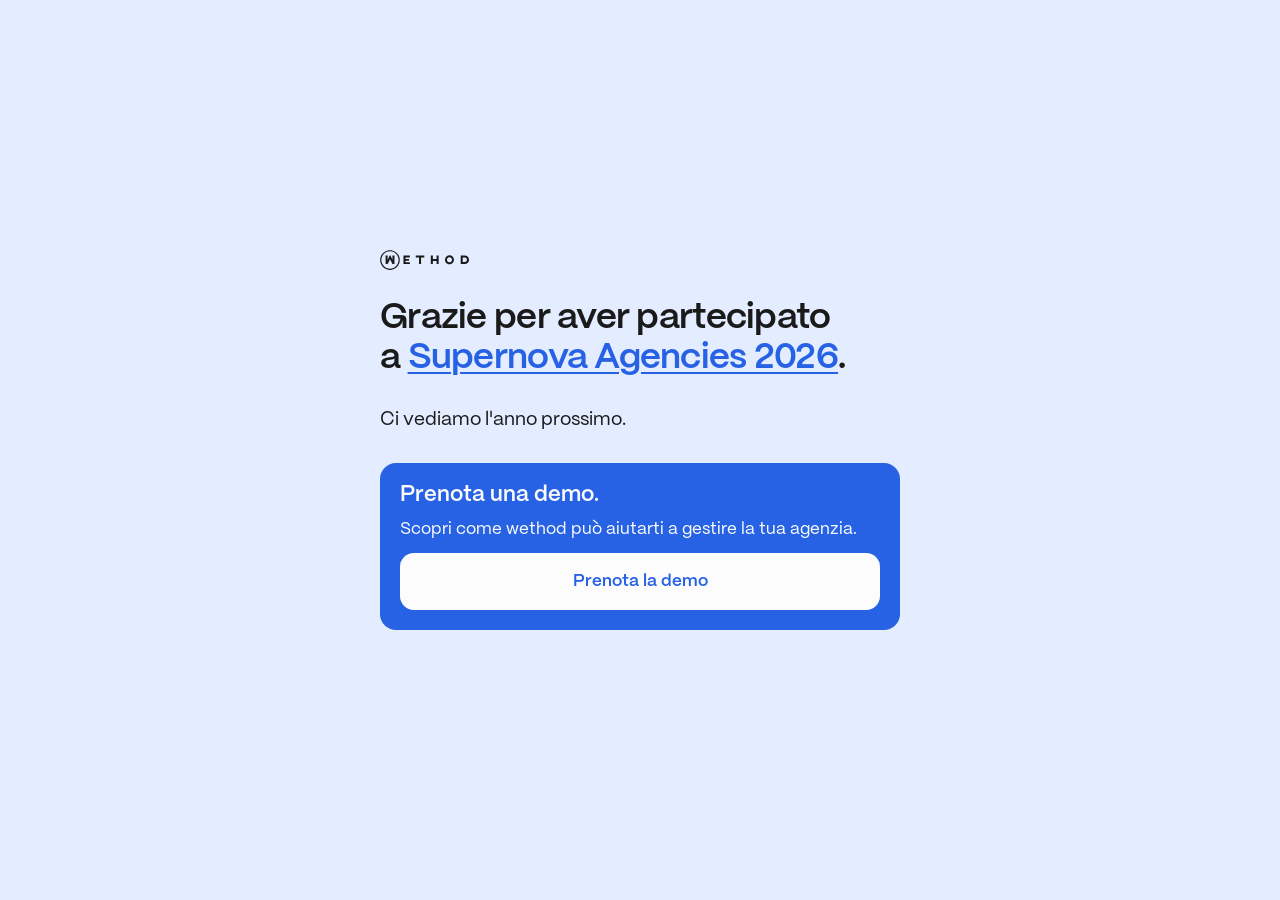
<file: index.html>
<!doctype html>
<html lang="it">
<head>
  <meta charset="utf-8">
  <meta name="viewport" content="width=device-width, initial-scale=1, viewport-fit=cover">
  <meta name="theme-color" content="#e3edff">
  <title>Grazie! · Supernova Agencies 2026 · wethod</title>
  <link rel="icon" href="assets/logo-symbol.svg" type="image/svg+xml">
  <link rel="preload" href="assets/fonts/PPMori-SemiBold.otf" as="font" type="font/otf" crossorigin>
  <link rel="stylesheet" href="styles.css?v=20261002-2">
</head>
<body>
  <main id="app">
    <section class="screen start farewell" aria-labelledby="farewell-title">
      <div class="topbar">
        <img class="logo" src="assets/logo.svg" alt="wethod" draggable="false">
      </div>
      <h1 id="farewell-title">Grazie per aver partecipato a <a href="https://www.wethod.com/supernova2026">Supernova Agencies 2026</a>.</h1>
      <p class="lead">Ci vediamo l'anno prossimo.</p>
      <section class="intensive" aria-labelledby="demo-title">
        <h2 id="demo-title">Prenota una demo.</h2>
        <p>Scopri come wethod può aiutarti a gestire la tua agenzia.</p>
        <a class="btn" href="https://www.wethod.com/prenota-la-tua-demo" target="_blank" rel="noopener">Prenota la demo</a>
      </section>
    </section>
  </main>
  <!-- Quiz disabilitato dopo l'evento. Per riattivarlo, svuotare #app
       e ripristinare questi script, mantenendo l'ordine:
  <script src="data.js"></script>
  <script src="app.js"></script>
  -->
</body>
</html>
</file>
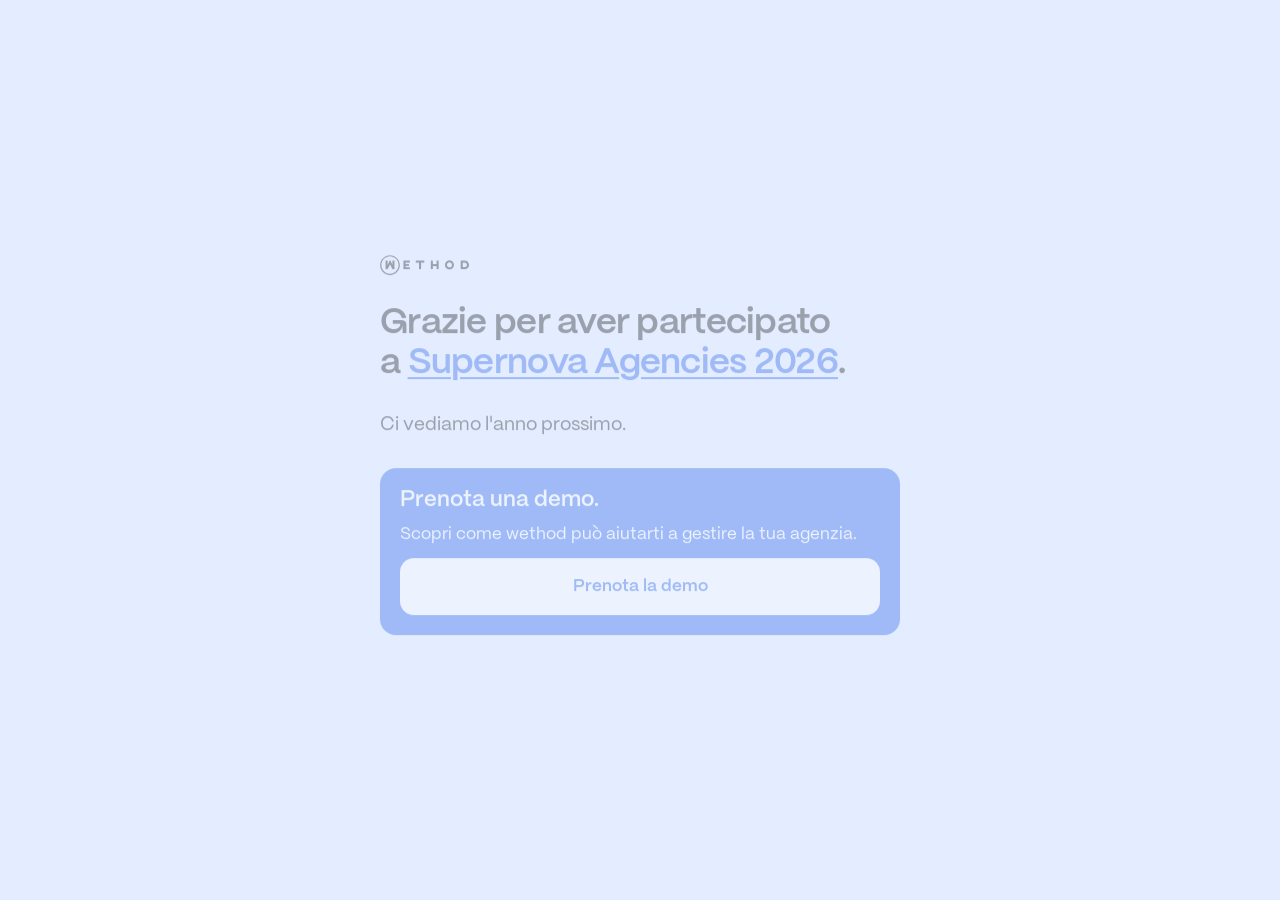
<file: cartello.html>
<!doctype html>
<html lang="it">
<head>
  <meta charset="utf-8">
  <meta http-equiv="refresh" content="0; url=./">
  <meta name="viewport" content="width=device-width, initial-scale=1">
  <title>Cartello stand · Qual è il tuo nonsense?</title>
  <link rel="stylesheet" href="styles.css">
  <style>
    @page { size: A4 portrait; margin: 0; }
    body { padding: 0; background: #e3edff; }
    .poster { width: 210mm; height: 297mm; margin: 0 auto; padding: 22mm 20mm; display: flex; flex-direction: column; gap: 14mm; background: #e3edff; }
    .poster .logo { height: 11mm; }
    .poster h1 { font-size: 30mm; line-height: .95; letter-spacing: -.02em; }
    .poster h1 em { font-style: normal; font-weight: 200; display: block; }
    .poster .lead { font-size: 8mm; line-height: 1.25; max-width: 150mm; }
    .qrbox { display: flex; gap: 10mm; align-items: flex-end; margin-top: auto; }
    #qr { background: #fff; padding: 6mm; border-radius: 6mm; width: 76mm; height: 76mm; }
    #qr img, #qr canvas { width: 100% !important; height: 100% !important; display: block; }
    .steps { display: grid; gap: 4mm; font-size: 6mm; line-height: 1.25; }
    .steps b { font-weight: 600; color: #2762e5; }
    .url { font-size: 4mm; color: #6d6d6d; word-break: break-all; }
    .tools { max-width: 210mm; margin: 12px auto; padding: 0 16px; display: flex; gap: 8px; font-size: 14px; flex-wrap: wrap; }
    .tools input { flex: 1; min-width: 200px; font: inherit; padding: 8px 10px; border: 1px solid #bbb; border-radius: 8px; }
    .tools button { font: inherit; padding: 8px 14px; border: 0; border-radius: 8px; background: #2762e5; color: #fff; cursor: pointer; }
    @media print { .tools { display: none; } .poster { margin: 0; } }
    @media screen and (max-width: 820px) { .poster { transform-origin: top left; zoom: .45; } }
  </style>
</head>
<body>
  <p>L'evento è terminato. <a href="./">Vai alla pagina di Supernova Agencies 2026</a>.</p>
  <!-- Cartello originale conservato ma disabilitato. -->
  <template id="archived-poster">
  <div class="tools">
    <input id="url" aria-label="Indirizzo del quiz">
    <button id="apply">Aggiorna QR</button>
    <button onclick="window.print()">Stampa</button>
  </div>
  <div class="poster">
    <img class="logo" src="assets/logo.svg" alt="wethod">
    <h1>Qual è il tuo <em>nonsense?</em></h1>
    <p class="lead">Sei domande sulla vita in agenzia. Ci vogliono 90 secondi, meno di una call.</p>
    <div class="qrbox">
      <div id="qr"></div>
      <div class="steps">
        <span><b>1.</b> Inquadra il QR</span>
        <span><b>2.</b> Scopri il tuo nonsense</span>
        <span><b>3.</b> Ritira il tuo merch al banco</span>
        <span class="url" id="urlText"></span>
      </div>
    </div>
  </div>
  <script src="https://cdnjs.cloudflare.com/ajax/libs/qrcodejs/1.0.0/qrcode.min.js"></script>
  <script>
    // Di default il QR punta a index.html nella stessa cartella. Si può forzare con ?url=https://...
    const param = new URLSearchParams(location.search).get("url");
    const base = param || new URL("./", location.href).href;
    const input = document.getElementById("url");
    input.value = base;
    function draw(u) {
      const box = document.getElementById("qr");
      box.innerHTML = "";
      new QRCode(box, { text: u, width: 600, height: 600, colorDark: "#1a1a1a", colorLight: "#ffffff", correctLevel: QRCode.CorrectLevel.M });
      document.getElementById("urlText").textContent = u.replace(/^https?:\/\//, "");
    }
    document.getElementById("apply").addEventListener("click", () => draw(input.value.trim()));
    draw(base);
  </script>
  </template>
</body>
</html>
</file>
<file: styles.css>
@font-face { font-family: "PP Mori"; font-weight: 400; font-display: swap; src: url("assets/fonts/PPMori-Regular.otf") format("opentype"); }
@font-face { font-family: "PP Mori"; font-weight: 600; font-display: swap; src: url("assets/fonts/PPMori-SemiBold.otf") format("opentype"); }
@font-face { font-family: "PP Mori"; font-weight: 200; font-display: swap; src: url("assets/fonts/PPMori-Extralight.otf") format("opentype"); }

:root {
  color-scheme: light;
  --bg: #e3edff;
  --card: #ffffff;
  --ink: #1a1a1a;
  --ink-2: #6d6d6d;
  --line: #e5e5e5;
  --blue: #2762e5;
  --ivory: #fcfcfc;
  --celeste-l: #e3edff; --celeste-d: #2762e5;
  --velvet-l: #ffc1e0;  --velvet-d: #4d0045;
  --verdant-l: #d1ecd8; --verdant-d: #113000;
  --amber-l: #fff7bd;   --amber-d: #7b5f3a;
  --stamp: #c4002f;
}

* { box-sizing: border-box; }
html, body { margin: 0; min-height: 100%; }
body {
  background: var(--bg);
  color: var(--ink);
  font-family: "PP Mori", "Nunito", "Helvetica Neue", Arial, sans-serif;
  font-size: 17px;
  line-height: 1.5;
  font-variant-numeric: tabular-nums;
  -webkit-tap-highlight-color: transparent;
  padding: env(safe-area-inset-top, 0px) 16px env(safe-area-inset-bottom, 0px);
}
h1, h2, h3 { margin: 0; font-weight: 600; line-height: 1.12; text-wrap: balance; }
p { margin: 0; }
button { font: inherit; color: inherit; }
:focus-visible { outline: 3px solid var(--blue); outline-offset: 2px; }

#app { max-width: 520px; margin: 0 auto; padding-block: 20px 40px; min-height: 100dvh; display: flex; flex-direction: column; }
.screen { display: flex; flex-direction: column; gap: 20px; flex: 1; animation: in .28s ease-out both; }
@keyframes in { from { opacity: .001; transform: translateY(8px); } to { opacity: 1; transform: none; } }
@media (prefers-reduced-motion: reduce) { .screen, .dots i, .bar-fill { animation: none !important; transition: none !important; } }

.topbar { display: flex; justify-content: space-between; align-items: center; gap: 12px; }
.logo { height: 20px; width: auto; display: block; user-select: none; -webkit-user-select: none; -webkit-touch-callout: none; }
.eyebrow { font-size: 12px; letter-spacing: .08em; text-transform: uppercase; color: var(--ink-2); }

/* Buttons */
.btn { appearance: none; border: 0; border-radius: 14px; padding: 16px 20px; font-weight: 600; font-size: 17px; cursor: pointer; text-align: center; text-decoration: none; display: block; width: 100%; }
.btn-primary { background: var(--blue); color: var(--ivory); }
.btn-primary:disabled { background: #b9c8ea; cursor: not-allowed; }
.btn-ghost { background: transparent; color: var(--ink-2); font-weight: 400; padding: 10px; font-size: 15px; }
.btn-line { background: var(--card); color: var(--ink); border: 1.5px solid var(--ink); }
.actions { margin-top: auto; display: grid; gap: 8px; padding-top: 8px; }

/* Start */
.start { justify-content: center; gap: 28px; }
.start h1 { font-size: clamp(46px, 13vw, 64px); letter-spacing: -.02em; }
.start h1 em { font-style: normal; font-weight: 200; display: block; }
.start .lead { font-size: 19px; }
.start .facts { display: flex; flex-wrap: wrap; gap: 4px 8px; color: var(--ink-2); font-size: 14px; }
.start .facts span { white-space: nowrap; }
.start .facts span:not(:last-child)::after { content: "·"; margin-left: 8px; }
/* Sui telefoni più stretti la riga va a capo: senza puntini, così nessuna riga inizia o finisce con "·". */
@media (max-width: 359px) { .start .facts { column-gap: 16px; } .start .facts span::after { display: none; } }

/* Form */
.field { display: grid; gap: 8px; }
.field > label, .field > .label { font-weight: 600; font-size: 16px; }
.form-note { color: var(--ink); font-size: 16px; font-weight: 500; }
input[type="text"] { font: inherit; font-size: 18px; padding: 14px 16px; border: 1.5px solid var(--line); border-radius: 12px; background: var(--card); color: var(--ink); width: 100%; }
input[type="text"]:focus { border-color: var(--blue); outline: none; }
.pills { display: flex; flex-wrap: wrap; gap: 8px; }
.pill { appearance: none; border: 1.5px solid var(--line); background: var(--card); border-radius: 999px; padding: 9px 14px; font-size: 15px; cursor: pointer; }
.pill[aria-pressed="true"] { border-color: var(--blue); background: var(--blue); color: var(--ivory); }

/* Loading */
.loading { justify-content: center; align-items: center; text-align: center; gap: 18px; }
.loading p { font-size: 19px; max-width: 26ch; }
.dots { display: flex; gap: 6px; }
.dots i { width: 10px; height: 10px; border-radius: 50%; background: var(--blue); animation: pulse 1s infinite ease-in-out; }
.dots i:nth-child(2) { animation-delay: .15s; } .dots i:nth-child(3) { animation-delay: .3s; }
@keyframes pulse { 0%, 100% { opacity: .25; transform: scale(.8); } 50% { opacity: 1; transform: none; } }

/* Question */
.progress { display: grid; gap: 8px; }
.progress .bar { height: 6px; background: #c9d8f7; border-radius: 99px; overflow: hidden; }
.bar-fill { height: 100%; background: var(--blue); border-radius: 99px; transition: width .3s ease; }
.progress p { font-size: 14px; color: var(--ink-2); }
.qtitle { font-size: 27px; letter-spacing: -.01em; }
.answers { display: grid; gap: 10px; }
.answer { appearance: none; border: 1.5px solid transparent; background: var(--card); border-radius: 14px; padding: 16px; text-align: left; font-size: 17px; cursor: pointer; line-height: 1.35; }
.answer[aria-pressed="true"] { border-color: var(--blue); box-shadow: inset 0 0 0 1px var(--blue); }
.answer.emoji { font-size: 34px; text-align: center; padding: 12px; }
.answers.grid4 { grid-template-columns: 1fr 1fr; }

/* Referto */
.report { background: var(--ivory); border-radius: 18px; overflow: hidden; position: relative; box-shadow: 0 1px 0 rgba(0,0,0,.04), 0 10px 30px rgba(39,98,229,.12); }
.report .rh { background: var(--cw-l); color: var(--cw-d); padding: 18px 20px 20px; display: grid; gap: 10px; }
.report .rh .row { display: flex; justify-content: space-between; gap: 8px; font-size: 12px; letter-spacing: .08em; text-transform: uppercase; }
.report .rh .patient { font-size: 15px; }
.report .rh .dx { font-size: 12px; letter-spacing: .08em; text-transform: uppercase; opacity: .8; }
.report .rh h2 { font-size: 30px; letter-spacing: -.01em; }
.report .rh h2 .emo { display: block; font-size: 40px; margin-bottom: 6px; }
.report dl { margin: 0; padding: 4px 20px 8px; }
.report dl > div { padding-block: 13px; border-bottom: 1px dashed var(--line); display: grid; gap: 4px; }
.report dl > div:last-child { border-bottom: 0; }
.report dt { font-size: 12px; letter-spacing: .08em; text-transform: uppercase; color: var(--ink-2); }
.report dd { margin: 0; font-size: 16px; }
.report dd small { display: block; color: var(--ink-2); font-size: 14px; }
.stats { display: grid; grid-template-columns: 1fr 1fr; gap: 12px; }
.stat b { font-size: 30px; font-weight: 600; line-height: 1; display: block; }
.meter { height: 8px; background: #ececec; border-radius: 99px; overflow: hidden; margin-top: 8px; }
.meter i { display: block; height: 100%; background: var(--cw-d); border-radius: 99px; }
.therapy { margin: 16px 20px 4px; background: var(--cw-l); color: var(--cw-d); border: 1.5px solid var(--cw-d); border-radius: 14px; padding: 16px; display: grid; gap: 4px; }
.therapy .k { font-size: 12px; letter-spacing: .08em; text-transform: uppercase; opacity: .8; }
.therapy b { font-size: 20px; font-weight: 600; line-height: 1.2; }
.therapy p { font-size: 15px; }
.report .sign { padding: 12px 20px 16px; border-top: 1px solid var(--line); display: flex; justify-content: space-between; gap: 8px; font-size: 13px; color: var(--ink-2); }

.stamp { position: absolute; top: 58px; right: 14px; transform: rotate(-12deg); border: 4px solid var(--stamp); color: var(--stamp); border-radius: 10px; padding: 6px 14px; font-weight: 600; font-size: 26px; letter-spacing: .12em; text-transform: uppercase; background: rgba(252,252,252,.72); pointer-events: none; mix-blend-mode: multiply; }

.notice { background: var(--card); border-radius: 14px; padding: 14px 16px; font-size: 15px; }
.notice.stamped { border: 1.5px solid var(--stamp); color: var(--stamp); }
.btn-stamp { background: var(--stamp); color: var(--ivory); }

.intensive { background: var(--blue); color: var(--ivory); border-radius: 16px; padding: 20px; display: grid; gap: 10px; }
.intensive .k { font-size: 12px; letter-spacing: .08em; text-transform: uppercase; opacity: .85; }
.intensive h3 { font-size: 22px; }
.intensive .btn { background: var(--ivory); color: var(--blue); }

.end { text-align: center; display: grid; gap: 6px; padding-top: 8px; }
.end p { color: var(--ink-2); font-size: 15px; }
.end b { font-weight: 600; }
.pointer { cursor: pointer; }

/* Landing dopo Supernova Agencies 2026 */
.farewell h1 { font-size: clamp(26px, 6.5vw, 36px); }
.farewell h1 a { color: var(--blue); text-decoration-thickness: 2px; text-underline-offset: .1em; }
.farewell .intensive h2 { font-size: 22px; }
</file>
